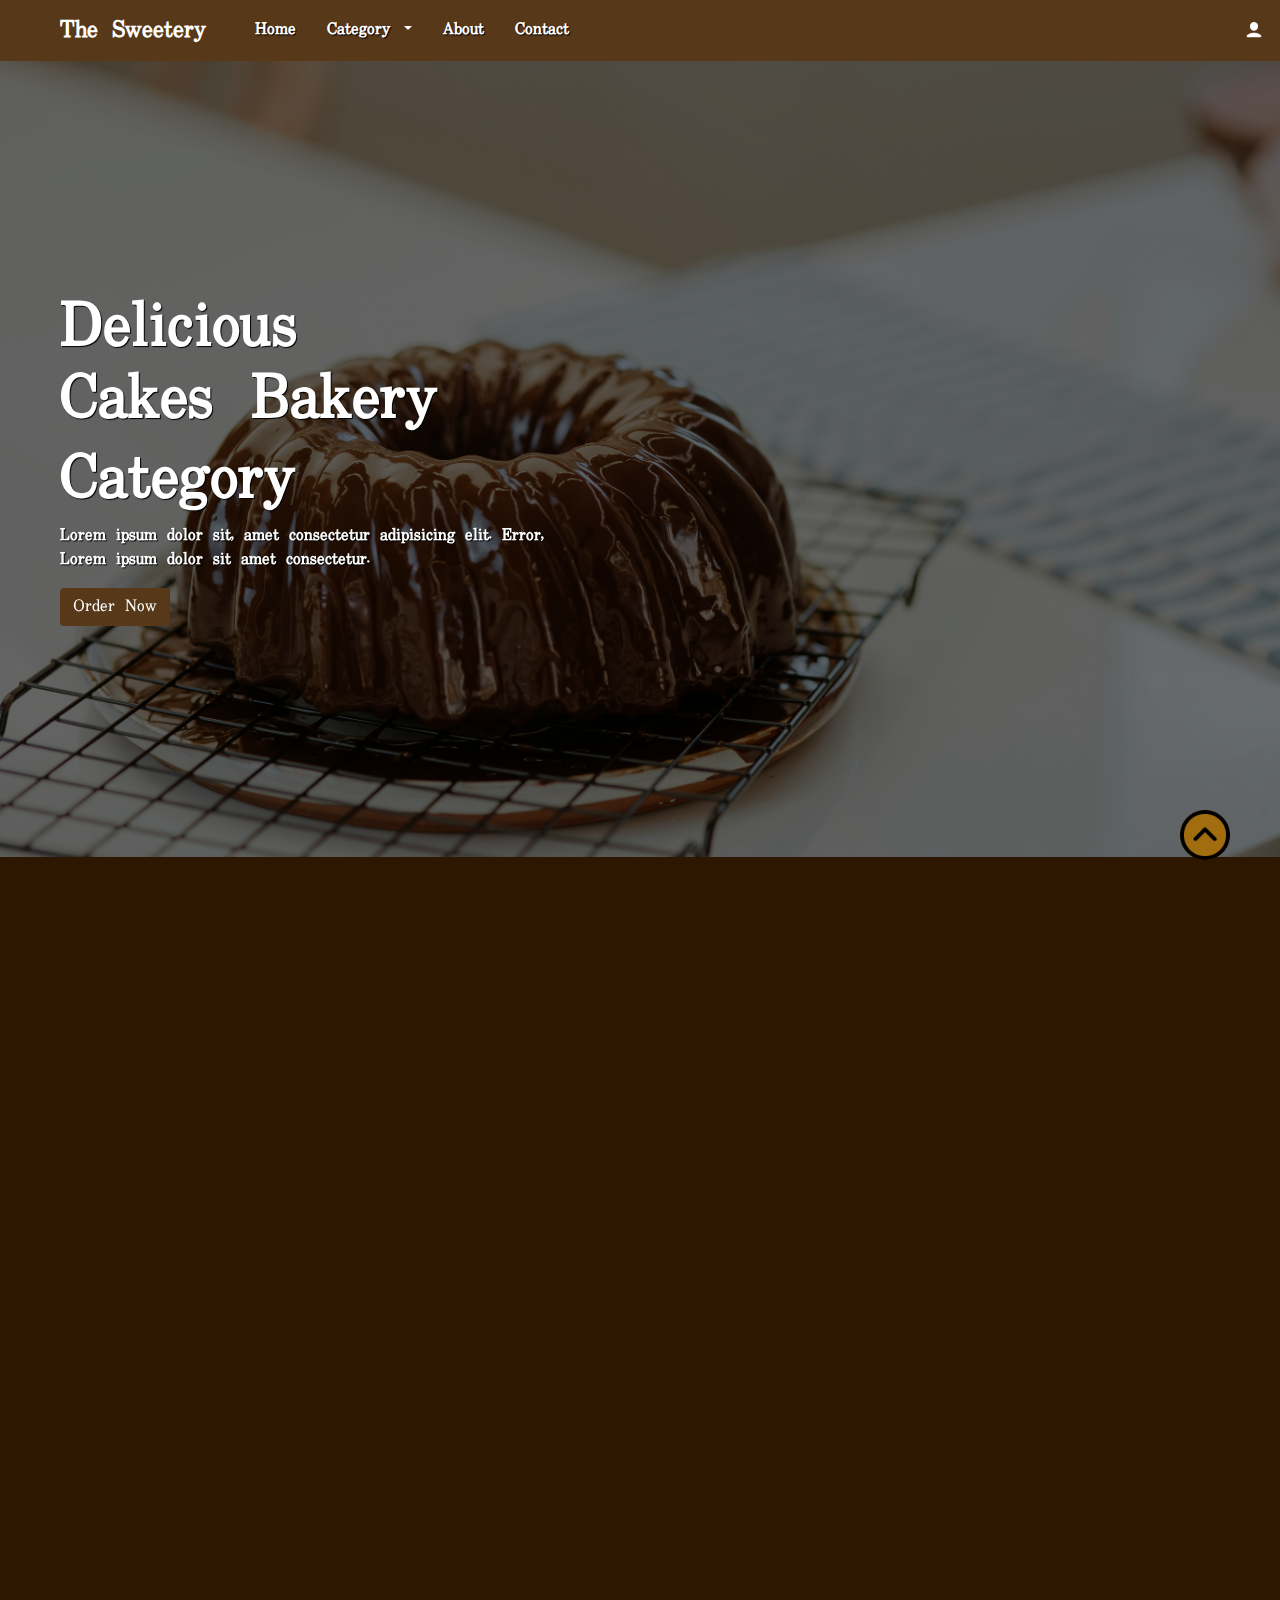
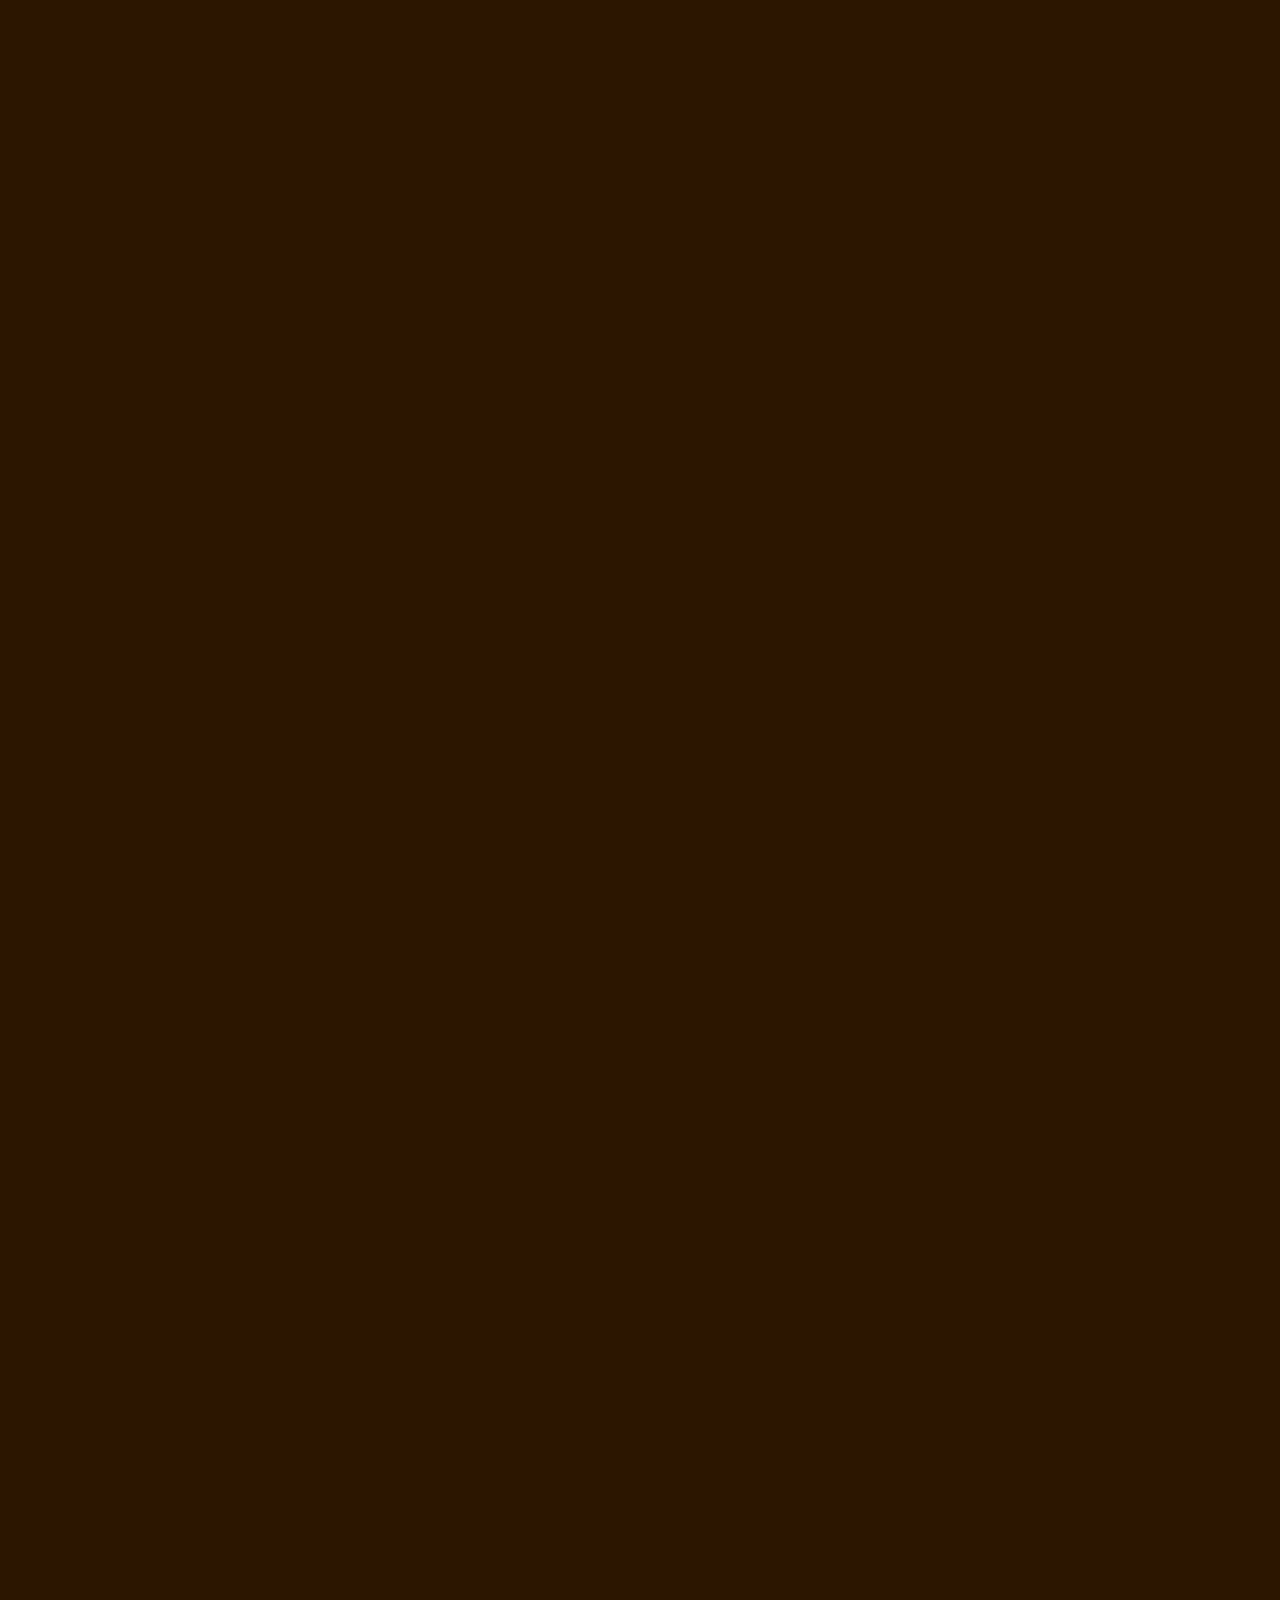
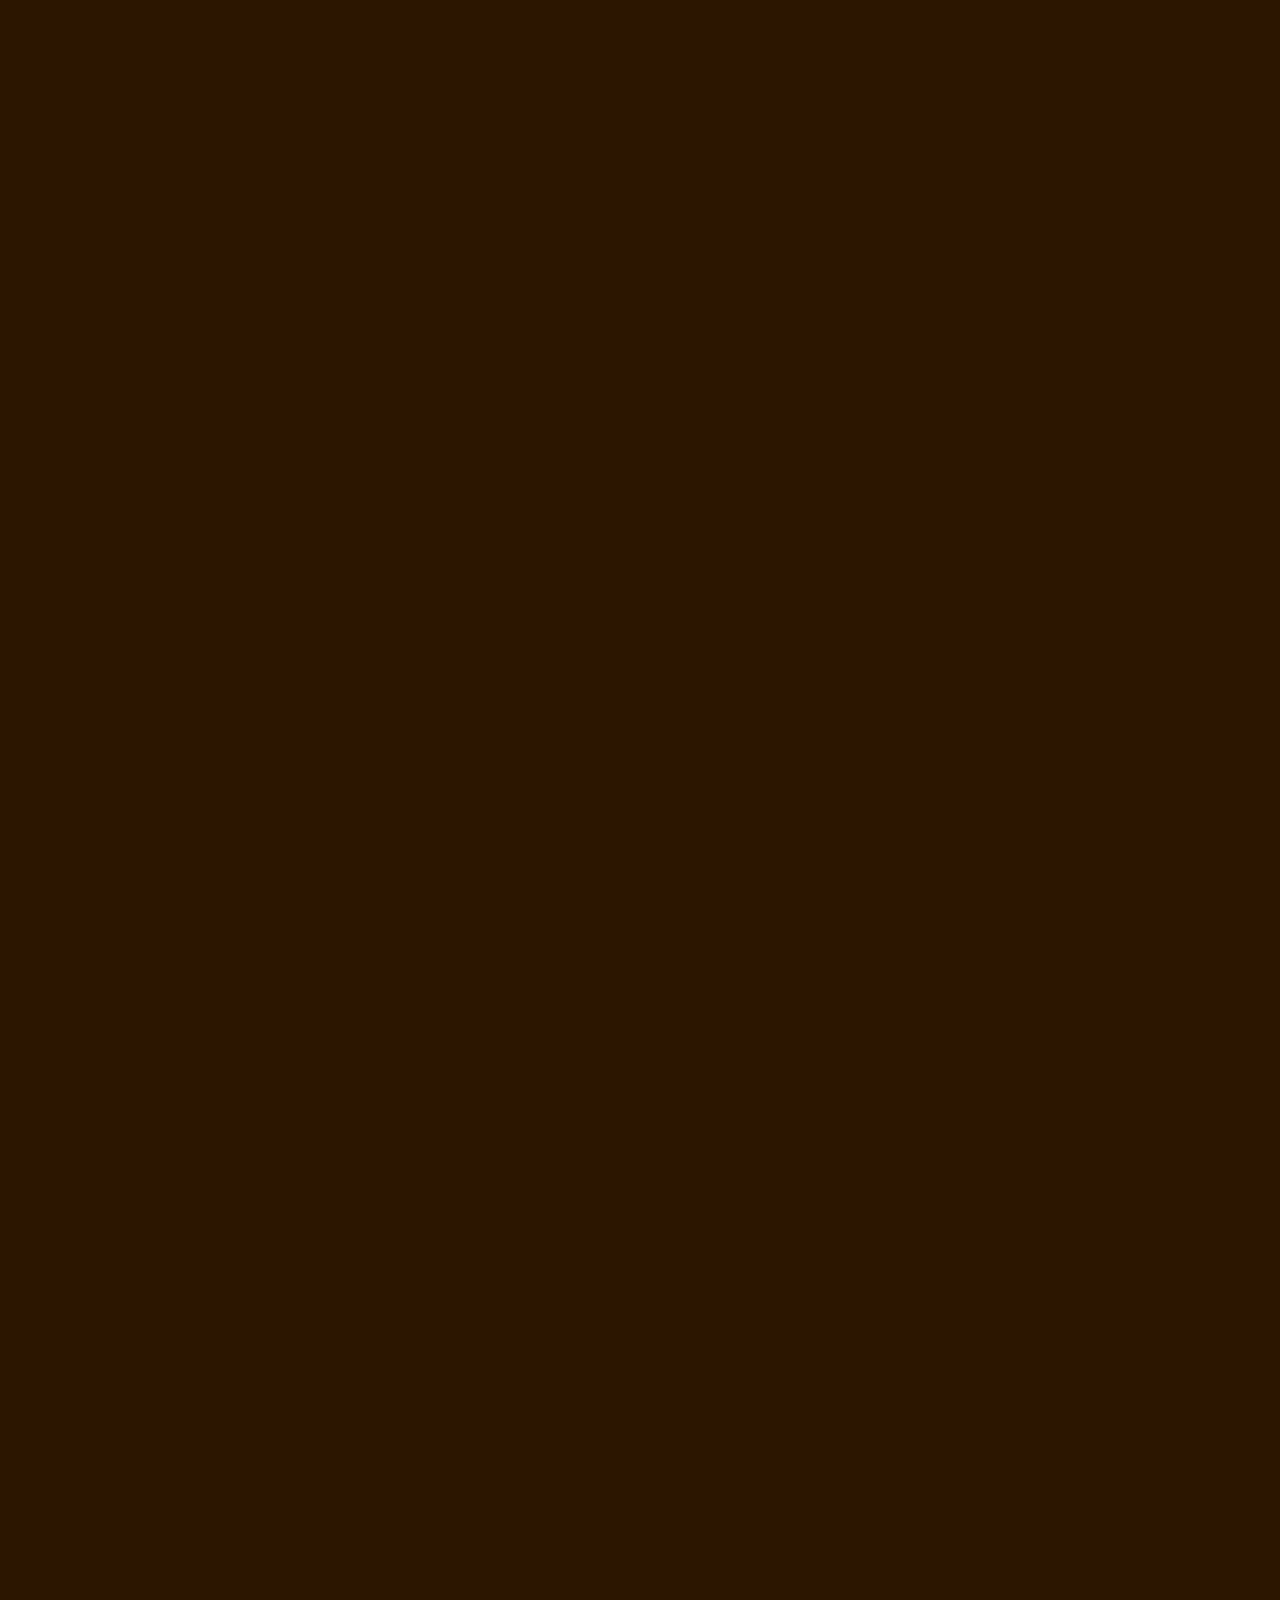
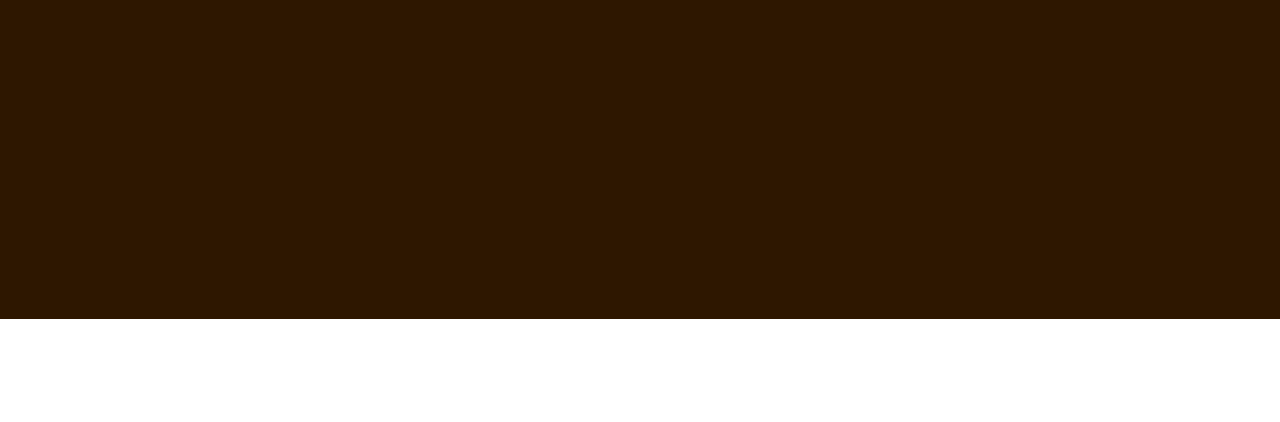
<file: Cake Bakery Website/index.html>
<!DOCTYPE html>
<html lang="en">
<head>
    <meta charset="UTF-8">
    <meta http-equiv="X-UA-Compatible" content="IE=edge">
    <meta name="viewport" content="width=device-width, initial-scale=1.0">
    <title>The Sweetery</title>
    <link rel="shortcut icon" type="image" href="./image/logo.png">
    <link rel="stylesheet" href="style.css">
    <!-- bootstrap links -->
    <link rel="stylesheet" href="https://cdn.jsdelivr.net/npm/bootstrap@4.0.0/dist/css/bootstrap.min.css" integrity="sha384-Gn5384xqQ1aoWXA+058RXPxPg6fy4IWvTNh0E263XmFcJlSAwiGgFAW/dAiS6JXm" crossorigin="anonymous">
    <script src="https://code.jquery.com/jquery-3.2.1.slim.min.js" integrity="sha384-KJ3o2DKtIkvYIK3UENzmM7KCkRr/rE9/Qpg6aAZGJwFDMVNA/GpGFF93hXpG5KkN" crossorigin="anonymous"></script>
    <script src="https://cdn.jsdelivr.net/npm/popper.js@1.12.9/dist/umd/popper.min.js" integrity="sha384-ApNbgh9B+Y1QKtv3Rn7W3mgPxhU9K/ScQsAP7hUibX39j7fakFPskvXusvfa0b4Q" crossorigin="anonymous"></script>
    <script src="https://cdn.jsdelivr.net/npm/bootstrap@4.0.0/dist/js/bootstrap.min.js" integrity="sha384-JZR6Spejh4U02d8jOt6vLEHfe/JQGiRRSQQxSfFWpi1MquVdAyjUar5+76PVCmYl" crossorigin="anonymous"></script>
    <!-- bootstrap links -->
    <!-- fonts links -->
    <link rel="preconnect" href="https://fonts.googleapis.com">
    <link rel="preconnect" href="https://fonts.gstatic.com" crossorigin>
    <link href="https://fonts.googleapis.com/css2?family=Uchen&display=swap" rel="stylesheet">
    <!-- fonts links -->
    <!-- icons links -->
    <link href='https://unpkg.com/boxicons@2.1.2/css/boxicons.min.css' rel='stylesheet'>
    <!-- icons links -->
    <!-- animation links -->
    <link href="https://unpkg.com/aos@2.3.1/dist/aos.css" rel="stylesheet">
    <!-- animation links -->
</head>
<body>
    <div class="all-content">
        <!-- navbar -->
        <nav class="navbar navbar-expand-md" id="navbar">
            <!-- Brand -->
            <a class="navbar-brand" href="#" id="logo">The Sweetery</a>
          
            <!-- Toggler/collapsibe Button -->
            <button class="navbar-toggler" type="button" data-toggle="collapse" data-target="#collapsibleNavbar">
              <span><img src="./image/menu.png" alt="" width="30px"></span>
            </button>
          
            <!-- Navbar links -->
            <div class="collapse navbar-collapse" id="collapsibleNavbar">
              <ul class="navbar-nav">
                <li class="nav-item">
                  <a class="nav-link" href="#">Home</a>
                </li>
                <!-- dropdown -->
                <li class="nav-item dropdown">
                    <a href="#" class="nav-link dropdown-toggle" id="navbardrop" data-toggle="dropdown">
                     Category
                    </a>
                    <div class="dropdown-menu">
                        <a href="#" class="dropdown-item">Birthday Cake</a>
                        <a href="#" class="dropdown-item">Chocolate Cake</a>
                        <a href="#" class="dropdown-item">Party Cake</a>
                        <a href="#" class="dropdown-item">Slice Cake</a>
                        <a href="#" class="dropdown-item">Cup Cake</a>
                    </div>
                </li>
                <!-- dropdown -->
                <li class="nav-item">
                  <a class="nav-link" href="#">About</a>
                </li>
                <li class="nav-item">
                  <a class="nav-link" href="#">Contact</a>
                </li>
              </ul>
            </div>
            <div class="icons">
                <img src="./image/user.png" alt="" width="20px" id="userIcon" onclick="redirectToLogin()">
                <img src="./image/heart.png" alt="" width="20px" id="heartIcon" style="display: none;">
                <img src="./image/add.png" alt="" width="24px" id="addIcon" style="display: none;">
            </div>
          </nav>
        <!-- navbar end -->
      


        <!-- home section -->
        <div class="home">
            <div class="content" data-aos="zoom-out-right">
                <h3>Delicious
                    <br>Cakes Bakery
                </h3>
                <h2>Category <span class="changecontent"></span></h2>
                <p>Lorem ipsum dolor sit, amet consectetur adipisicing elit. Error,
                    <br>Lorem ipsum dolor sit amet consectetur.
                </p>
                <a href="#" class="btn">Order Now</a>
            </div>
            
        </div>
        <!-- home section end -->

      <!-- top cards -->
      <div class="container" id="box"    data-aos="fade-up"
      data-aos-duration="1500">
        <div class="row">
            <div class="col-md-4 py-3 py-md-0">
                <div class="card">
                    <img src="./image/box1.jpg" alt="">
                </div>
            </div>
            <div class="col-md-4 py-3 py-md-0">
                <div class="card">
                    <img src="./image/box2.jpg" alt="">
                </div>
            </div>
            <div class="col-md-4 py-3 py-md-0">
                <div class="card">
                    <img src="./image/box3.jpg" alt="">
                </div>
            </div>
        </div>
      </div>
      <!-- top cards end -->

      <!-- banner -->
        <div class="banner"    data-aos="fade-up"
        data-aos-duration="1500">
            <div class="content">
                <h3>Delicious Cake</h3>
                <h2>UPTO 50% OFF</h2>
                <p>Lorem ipsum dolor sit amet consectetur adipisicing elit. Magnam, quod.</p>
                <div id="btnorder"><button>Order Now</button></div>
            </div>
            <div class="img">
                <img src="./image/banner-background.png" alt="">
            </div>
        </div>
      <!-- banner end -->

      <!-- product cards -->
      <section id="product-cards"    data-aos="fade-up"
      data-aos-duration="1500">
        <div class="container">
            <h1>CAKES</h1>
            <div class="row" style="margin-top:50px;">
               <div class="col-md-3 py-3 py-md-0">
                <div class="card">
                    <div class="overlay">
                        <button type="button" class="btn btn-secondary" title="Quick View"><i><img src="./image/views.png" alt="" width="30px"></i></button>
                        <button type="button" class="btn btn-secondary" title="Add to Wishlist"><i><img src="./image/heart.png" alt="" width="30px"></i></button>
                        <button type="button" class="btn btn-secondary" title="Add to Cart"><i><img src="./image/add.png" alt="" width="30px"></i></button>
                    </div>
                    <img src="./image/c1.png" alt="">
                    <div class="card-body">
                        <h3>Cream Cake</h3>
                        <div class="star">
                          <i class="bx bxs-star checked"></i>
                          <i class="bx bxs-star checked"></i>
                          <i class="bx bxs-star checked"></i>
                          <i class="bx bxs-star "></i>
                          <i class="bx bxs-star "></i>
                        </div>
                        <p>Lorem ipsum dolor sit amet consectetur adipisicing.</p>
                        <h6>$50.10 <span><button>Add Cart</button></span></h6>
                    </div>
                </div>
               </div>
               <div class="col-md-3 py-3 py-md-0">
                <div class="card">
                    <div class="overlay">
                        <button type="button" class="btn btn-secondary" title="Quick View"><i><img src="./image/views.png" alt="" width="30px"></i></button>
                        <button type="button" class="btn btn-secondary" title="Add to Wishlist"><i><img src="./image/heart.png" alt="" width="30px"></i></button>
                        <button type="button" class="btn btn-secondary" title="Add to Cart"><i><img src="./image/add.png" alt="" width="30px"></i></button>
                    </div>
                    <img src="./image/c2.png" alt="">
                    <div class="card-body">
                        <h3>Choco Cake</h3>
                        <div class="star">
                          <i class="bx bxs-star checked"></i>
                          <i class="bx bxs-star checked"></i>
                          <i class="bx bxs-star checked"></i>
                          <i class="bx bxs-star "></i>
                          <i class="bx bxs-star "></i>
                        </div>
                        <p>Lorem ipsum dolor sit amet consectetur adipisicing.</p>
                        <h6>$60.5 <span><button>Add Cart</button></span></h6>
                    </div>
                </div>
               </div>
               <div class="col-md-3 py-3 py-md-0">
                <div class="card">
                    <div class="overlay">
                        <button type="button" class="btn btn-secondary" title="Quick View"><i><img src="./image/views.png" alt="" width="30px"></i></button>
                        <button type="button" class="btn btn-secondary" title="Add to Wishlist"><i><img src="./image/heart.png" alt="" width="30px"></i></button>
                        <button type="button" class="btn btn-secondary" title="Add to Cart"><i><img src="./image/add.png" alt="" width="30px"></i></button>
                    </div>
                    <img src="./image/c3.png" alt="">
                    <div class="card-body">
                        <h3>Slice Cake</h3>
                        <div class="star">
                          <i class="bx bxs-star checked"></i>
                          <i class="bx bxs-star checked"></i>
                          <i class="bx bxs-star checked"></i>
                          <i class="bx bxs-star checked"></i>
                          <i class="bx bxs-star "></i>
                        </div>
                        <p>Lorem ipsum dolor sit amet consectetur adipisicing.</p>
                        <h6>$100.10 <span><button>Add Cart</button></span></h6>
                    </div>
                </div>
               </div>
               <div class="col-md-3 py-3 py-md-0">
                <div class="card">
                    <div class="overlay">
                        <button type="button" class="btn btn-secondary" title="Quick View"><i><img src="./image/views.png" alt="" width="30px"></i></button>
                        <button type="button" class="btn btn-secondary" title="Add to Wishlist"><i><img src="./image/heart.png" alt="" width="30px"></i></button>
                        <button type="button" class="btn btn-secondary" title="Add to Cart"><i><img src="./image/add.png" alt="" width="30px"></i></button>
                    </div>
                    <img src="./image/c4.png" alt="">
                    <div class="card-body">
                        <h3>Fruit Cake</h3>
                        <div class="star">
                          <i class="bx bxs-star checked"></i>
                          <i class="bx bxs-star checked"></i>
                          <i class="bx bxs-star checked"></i>
                          <i class="bx bxs-star checked"></i>
                          <i class="bx bxs-star checked"></i>
                        </div>
                        <p>Lorem ipsum dolor sit amet consectetur adipisicing.</p>
                        <h6>$30.20 <span><button>Add Cart</button></span></h6>
                    </div>
                </div>
               </div>
            </div>






            <div class="row" style="margin-top:50px;"    data-aos="fade-up"
            data-aos-duration="1500">
                <div class="col-md-3 py-3 py-md-0">
                 <div class="card">
                     <div class="overlay">
                         <button type="button" class="btn btn-secondary" title="Quick View"><i><img src="./image/views.png" alt="" width="30px"></i></button>
                         <button type="button" class="btn btn-secondary" title="Add to Wishlist"><i><img src="./image/heart.png" alt="" width="30px"></i></button>
                         <button type="button" class="btn btn-secondary" title="Add to Cart"><i><img src="./image/add.png" alt="" width="30px"></i></button>
                     </div>
                     <img src="./image/c5.png" alt="">
                     <div class="card-body">
                         <h3>Brown Cake</h3>
                         <div class="star">
                           <i class="bx bxs-star checked"></i>
                           <i class="bx bxs-star checked"></i>
                           <i class="bx bxs-star checked"></i>
                           <i class="bx bxs-star "></i>
                           <i class="bx bxs-star "></i>
                         </div>
                         <p>Lorem ipsum dolor sit amet consectetur adipisicing.</p>
                         <h6>$10.5 <span><button>Add Cart</button></span></h6>
                     </div>
                 </div>
                </div>
                <div class="col-md-3 py-3 py-md-0">
                 <div class="card">
                     <div class="overlay">
                         <button type="button" class="btn btn-secondary" title="Quick View"><i><img src="./image/views.png" alt="" width="30px"></i></button>
                         <button type="button" class="btn btn-secondary" title="Add to Wishlist"><i><img src="./image/heart.png" alt="" width="30px"></i></button>
                         <button type="button" class="btn btn-secondary" title="Add to Cart"><i><img src="./image/add.png" alt="" width="30px"></i></button>
                     </div>
                     <img src="./image/c6.png" alt="">
                     <div class="card-body">
                         <h3>Slice Cake</h3>
                         <div class="star">
                           <i class="bx bxs-star checked"></i>
                           <i class="bx bxs-star checked"></i>
                           <i class="bx bxs-star checked"></i>
                           <i class="bx bxs-star "></i>
                           <i class="bx bxs-star "></i>
                         </div>
                         <p>Lorem ipsum dolor sit amet consectetur adipisicing.</p>
                         <h6>$15.5 <span><button>Add Cart</button></span></h6>
                     </div>
                 </div>
                </div>
                <div class="col-md-3 py-3 py-md-0">
                 <div class="card">
                     <div class="overlay">
                         <button type="button" class="btn btn-secondary" title="Quick View"><i><img src="./image/views.png" alt="" width="30px"></i></button>
                         <button type="button" class="btn btn-secondary" title="Add to Wishlist"><i><img src="./image/heart.png" alt="" width="30px"></i></button>
                         <button type="button" class="btn btn-secondary" title="Add to Cart"><i><img src="./image/add.png" alt="" width="30px"></i></button>
                     </div>
                     <img src="./image/c7.png" alt="">
                     <div class="card-body">
                         <h3>Fruit Cake</h3>
                         <div class="star">
                           <i class="bx bxs-star checked"></i>
                           <i class="bx bxs-star checked"></i>
                           <i class="bx bxs-star checked"></i>
                           <i class="bx bxs-star checked"></i>
                           <i class="bx bxs-star "></i>
                         </div>
                         <p>Lorem ipsum dolor sit amet consectetur adipisicing.</p>
                         <h6>$200.10 <span><button>Add Cart</button></span></h6>
                     </div>
                 </div>
                </div>
                <div class="col-md-3 py-3 py-md-0">
                 <div class="card">
                     <div class="overlay">
                         <button type="button" class="btn btn-secondary" title="Quick View"><i><img src="./image/views.png" alt="" width="30px"></i></button>
                         <button type="button" class="btn btn-secondary" title="Add to Wishlist"><i><img src="./image/heart.png" alt="" width="30px"></i></button>
                         <button type="button" class="btn btn-secondary" title="Add to Cart"><i><img src="./image/add.png" alt="" width="30px"></i></button>
                     </div>
                     <img src="./image/c8.png" alt="">
                     <div class="card-body">
                         <h3>Choco Cake</h3>
                         <div class="star">
                           <i class="bx bxs-star checked"></i>
                           <i class="bx bxs-star checked"></i>
                           <i class="bx bxs-star checked"></i>
                           <i class="bx bxs-star checked"></i>
                           <i class="bx bxs-star checked"></i>
                         </div>
                         <p>Lorem ipsum dolor sit amet consectetur adipisicing.</p>
                         <h6>$30.20 <span><button>Add Cart</button></span></h6>
                     </div>
                 </div>
                </div>
             </div>
        </div>
      </section>


      <section id="product-cards"    data-aos="fade-up"
      data-aos-duration="1500">
        <div class="container">
            <h1>BIRTHDAY CAKE</h1>
            <div class="row" style="margin-top: 50px;">
                <div class="col-md-3 py-3 py-md-0">
                    <div class="card">
                        <div class="overlay">
                            <button type="button" class="btn btn-secondary" title="Quick View"><i><img src="./image/views.png" alt="" width="30px"></i></button>
                            <button type="button" class="btn btn-secondary" title="Add to Wishlist"><i><img src="./image/heart.png" alt="" width="30px"></i></button>
                             <button type="button" class="btn btn-secondary" title="Add to Cart"><i><img src="./image/add.png" alt="" width="30px"></i></button>
                        </div>
                        <img src="./image/c9.png" alt="">
                        <div class="card-body">
                            <h3>Birthday cake</h3>
                            <div class="star">
                                <i class="bx bxs-star checked"></i>
                                <i class="bx bxs-star checked"></i>
                                <i class="bx bxs-star checked"></i>
                                <i class="bx bxs-star checked"></i>
                                <i class="bx bxs-star checked"></i>
                            </div>
                            <p>Lorem ipsum dolor sit amet consectetur adipisicing.</p>
                            <h6>$500.10 <span><button>Add Cart</button></span></h6>
                        </div>
                    </div>
                </div>
                <div class="col-md-3 py-3 py-md-0">
                    <div class="card">
                        <div class="overlay">
                            <button type="button" class="btn btn-secondary" title="Quick View"><i><img src="./image/views.png" alt="" width="30px"></i></button>
                            <button type="button" class="btn btn-secondary" title="Add to Wishlist"><i><img src="./image/heart.png" alt="" width="30px"></i></button>
                             <button type="button" class="btn btn-secondary" title="Add to Cart"><i><img src="./image/add.png" alt="" width="30px"></i></button>
                        </div>
                        <img src="./image/c10.png" alt="">
                        <div class="card-body">
                            <h3>Bir Cup cake</h3>
                            <div class="star">
                                <i class="bx bxs-star checked"></i>
                                <i class="bx bxs-star checked"></i>
                                <i class="bx bxs-star checked"></i>
                                <i class="bx bxs-star checked"></i>
                                <i class="bx bxs-star checked"></i>
                            </div>
                            <p>Lorem ipsum dolor sit amet consectetur adipisicing.</p>
                            <h6>300.20 <span><button>Add Cart</button></span></h6>
                        </div>
                    </div>
                </div>
                <div class="col-md-3 py-3 py-md-0">
                    <div class="card">
                        <div class="overlay">
                            <button type="button" class="btn btn-secondary" title="Quick View"><i><img src="./image/views.png" alt="" width="30px"></i></button>
                            <button type="button" class="btn btn-secondary" title="Add to Wishlist"><i><img src="./image/heart.png" alt="" width="30px"></i></button>
                             <button type="button" class="btn btn-secondary" title="Add to Cart"><i><img src="./image/add.png" alt="" width="30px"></i></button>
                        </div>
                        <img src="./image/c11.png" alt="">
                        <div class="card-body">
                            <h3>Birthday cake</h3>
                            <div class="star">
                                <i class="bx bxs-star checked"></i>
                                <i class="bx bxs-star checked"></i>
                                <i class="bx bxs-star checked"></i>
                                <i class="bx bxs-star checked"></i>
                                <i class="bx bxs-star checked"></i>
                            </div>
                            <p>Lorem ipsum dolor sit amet consectetur adipisicing.</p>
                            <h6>$100.50 <span><button>Add Cart</button></span></h6>
                        </div>
                    </div>
                </div>
                <div class="col-md-3 py-3 py-md-0">
                    <div class="card">
                        <div class="overlay">
                            <button type="button" class="btn btn-secondary" title="Quick View"><i><img src="./image/views.png" alt="" width="30px"></i></button>
                            <button type="button" class="btn btn-secondary" title="Add to Wishlist"><i><img src="./image/heart.png" alt="" width="30px"></i></button>
                             <button type="button" class="btn btn-secondary" title="Add to Cart"><i><img src="./image/add.png" alt="" width="30px"></i></button>
                        </div>
                        <img src="./image/c12.png" alt="">
                        <div class="card-body">
                            <h3>Cup cake</h3>
                            <div class="star">
                                <i class="bx bxs-star checked"></i>
                                <i class="bx bxs-star checked"></i>
                                <i class="bx bxs-star checked"></i>
                                <i class="bx bxs-star checked"></i>
                                <i class="bx bxs-star checked"></i>
                            </div>
                            <p>Lorem ipsum dolor sit amet consectetur adipisicing.</p>
                            <h6>$50.10 <span><button>Add Cart</button></span></h6>
                        </div>
                    </div>
                </div>
            </div>
        </div>
      </section>

      <!-- product cards end-->


      <!-- gallary -->
      <section id="gallary"    data-aos="fade-up"
      data-aos-duration="1500">
        <div class="container">
            <h1>OUR GALLARY</h1>
            <div class="row" style="margin-top: 30px;">
                <div class="col-md-4 py-3 py-md-0">
                    <div class="card">
                        <div class="overlay">
                            <h3 class="text-center">Donuts</h3>
                        </div>
                        <img src="./image/o1.png" alt="">
                    </div>
                </div>
                <div class="col-md-4 py-3 py-md-0">
                    <div class="card">
                        <div class="overlay">
                            <h3 class="text-center">Ice Cream</h3>
                        </div>
                        <img src="./image/o2.png" alt="">
                    </div>
                </div>
                <div class="col-md-4 py-3 py-md-0">
                    <div class="card">
                        <div class="overlay">
                            <h3 class="text-center">Cup Cake</h3>
                        </div>
                        <img src="./image/o3.png" alt="">
                    </div>
                </div>
            </div>


            <div class="row" style="margin-top: 30px;"    data-aos="fade-up"
            data-aos-duration="1500">
                <div class="col-md-4 py-3 py-md-0">
                    <div class="card">
                        <div class="overlay">
                            <h3 class="text-center">Delicious Cake</h3>
                        </div>
                        <img src="./image/o4.png" alt="">
                    </div>
                </div>
                <div class="col-md-4 py-3 py-md-0">
                    <div class="card">
                        <div class="overlay">
                            <h3 class="text-center">Chocolate Cake</h3>
                        </div>
                        <img src="./image/o5.png" alt="">
                    </div>
                </div>
                <div class="col-md-4 py-3 py-md-0">
                    <div class="card">
                        <div class="overlay">
                            <h3 class="text-center">Slice Cake</h3>
                        </div>
                        <img src="./image/o6.png" alt="">
                    </div>
                </div>
            </div>
        </div>
      </section>
      <!-- gallary -->



      <!-- about -->
      <div class="container" id="about"    data-aos="fade-up"
      data-aos-duration="1500">
        <h1>ABOUT US</h1>
        <div class="row">
            <div class="col-md-6 py-3 py-md-0">
                <div class="card">
                    <img src="./image/about.png" alt="">
                </div>
            </div>
            <div class="col-md-6 py-3 py-md-0">
                    <p>Lorem ipsum dolor sit amet consectetur, adipisicing elit. Molestias explicabo nulla dicta perferendis cupiditate autem assumenda unde fugit? Corrupti ipsa fugiat similique voluptate temporibus, cupiditate cumque iusto? Necessitatibus suscipit qui molestias odit ad aspernatur harum aliquid ipsam nisi, culpa quae, magnam dolores cupiditate velit exercitationem ratione deleniti dignissimos labore quia esse ea quos consequuntur perferendis aliquam. Est assumenda doloremque nobis, tenetur fuga similique eligendi nihil non officia possimus aliquid animi nisi ipsum qui veritatis repellat harum accusamus odit iusto laudantium voluptatum ipsa ut fugit veniam. Voluptates sint molestiae officia consequuntur iure repudiandae autem reiciendis, perspiciatis veritatis soluta quia velit necessitatibus.</p>                

                <div id="bt"><button>Read More...</button></div>
            </div>
        </div>
      </div>
      <!-- about -->


      <!-- contact  -->
      <div class="container" id="contact"    data-aos="fade-up"
      data-aos-duration="1500">
        <h1>CONTACT US</h1>
        <div class="row">
            <div class="col-md-4 py-1 py-md-0">
                <div class="form-group">
                    <input type="text" class="form-control" id="usr" placeholder="Name">
                </div>
            </div>
            <div class="col-md-4 py-1 py-md-0">
                <div class="form-group">
                    <input type="email" class="form-control" id="eml" placeholder="Email">
                </div>
            </div>
            <div class="col-md-4 py-1 py-md-0">
                <div class="form-group">
                    <input type="number" class="form-control" id="phn" placeholder="Phone">
                </div>
            </div>
            
        </div>
        <div class="form-group">
            <textarea class="form-control" rows="5" id="comment" placeholder="Message"></textarea>
        </div>
        <div id="messagebtn"><button>Send Message</button></div>
      </div>
      <!-- contact end -->


      <!-- footer -->
      <footer id="footer"    data-aos="fade-up"
      data-aos-duration="1500">
        <h1 class="text-center">The Sweetery</h1>
        <p class="text-center">Lorem ipsum dolor sit amet consectetur adipisicing elit. Vitae, accusantium.</p>
        <div class="icons text-center">
            <i class="bx bxl-twitter"></i>
            <i class="bx bxl-facebook"></i>
            <i class="bx bxl-google"></i>
            <i class="bx bxl-skype"></i>
            <i class="bx bxl-instagram"></i>
        </div>
        <div class="copyright text-center">
            &copy; Copyright <strong>The Sweetery</strong> .All Rights Reserved
        </div>
       
      </footer>
      <!-- footer -->

      <a href="#" class="arrow"><i><img src="./image/up-arrow.png" alt="" width="50px"></i></a>



    </div>





    <script src="https://unpkg.com/aos@2.3.1/dist/aos.js"></script>
    <script>
        AOS.init();
    
        // Redirects to login page
        function redirectToLogin() {
            if (!sessionStorage.getItem("username")) {
                window.location.href = "Login.html";
            } else {
                logout(); // Call logout if the user is logged in
            }
        }
    
        // Check if user is logged in
        function checkLoginStatus() {
            const username = sessionStorage.getItem('username'); // Use sessionStorage to get the username
            if (username) {
                document.getElementById('heartIcon').style.display = 'inline'; // Show heart icon
                document.getElementById('addIcon').style.display = 'inline'; // Show add icon
                document.getElementById('userIcon').src = './image/logout.jpg'; // Change user icon to logout image
                document.getElementById('userIcon').onclick = logout; // Set the logout function to the icon click
            } else {
                document.getElementById('heartIcon').style.display = 'none'; // Hide heart icon
                document.getElementById('addIcon').style.display = 'none'; // Hide add icon
                document.getElementById('userIcon').src = './image/user.png'; // Reset to user icon
                document.getElementById('userIcon').onclick = redirectToLogin; // Reset the click function
            }
        }
    
        // Call the function on page load
        window.onload = checkLoginStatus;
    
        // Function to handle login
        document.getElementById('loginForm').addEventListener('submit', function(event) {
            event.preventDefault(); // Prevent form submission
    
            const username = document.getElementById('loginUsername').value;
            const password = document.getElementById('loginPassword').value;
    
            const userData = JSON.parse(localStorage.getItem(username));
            
            if (userData && userData.password === password) {
                sessionStorage.setItem('username', username); // Set username in sessionStorage
                alert('Login successful!');
                window.location.href = 'index.html'; // Redirect to the homepage
            } else {
                alert('Invalid username or password');
            }
        });
    
        // Function to logout the user
        function logout() {
            sessionStorage.removeItem('username'); // Remove username from sessionStorage
            alert('You have logged out successfully.');
            window.location.reload(); // Reload the page to reset the icons
        }
    </script>
    
</body>
</html>
</file>
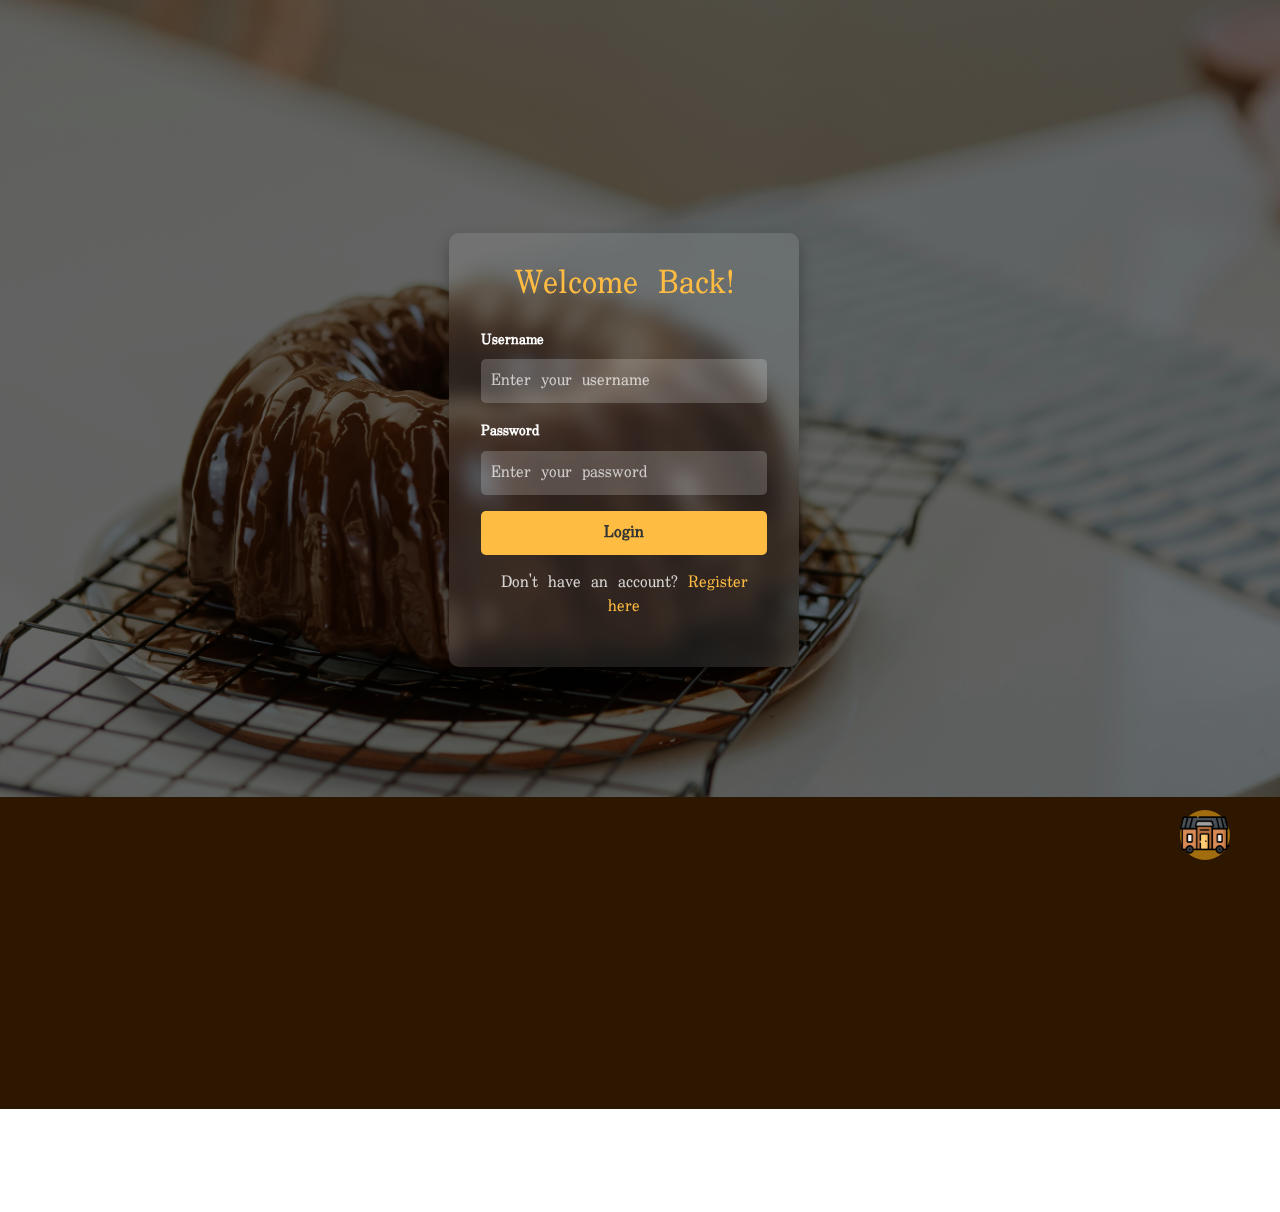
<file: Cake Bakery Website/Login.html>
<!DOCTYPE html>
<html lang="en">
<head>
    <meta charset="UTF-8">
    <meta http-equiv="X-UA-Compatible" content="IE=edge">
    <meta name="viewport" content="width=device-width, initial-scale=1.0">
    <title>The Sweetery</title>
    <link rel="shortcut icon" type="image" href="./image/logo.png">
    <link rel="stylesheet" href="style.css">
    <!-- bootstrap links -->
    <link rel="stylesheet" href="https://cdn.jsdelivr.net/npm/bootstrap@4.0.0/dist/css/bootstrap.min.css" integrity="sha384-Gn5384xqQ1aoWXA+058RXPxPg6fy4IWvTNh0E263XmFcJlSAwiGgFAW/dAiS6JXm" crossorigin="anonymous">
    <script src="https://code.jquery.com/jquery-3.2.1.slim.min.js" integrity="sha384-KJ3o2DKtIkvYIK3UENzmM7KCkRr/rE9/Qpg6aAZGJwFDMVNA/GpGFF93hXpG5KkN" crossorigin="anonymous"></script>
    <script src="https://cdn.jsdelivr.net/npm/popper.js@1.12.9/dist/umd/popper.min.js" integrity="sha384-ApNbgh9B+Y1QKtv3Rn7W3mgPxhU9K/ScQsAP7hUibX39j7fakFPskvXusvfa0b4Q" crossorigin="anonymous"></script>
    <script src="https://cdn.jsdelivr.net/npm/bootstrap@4.0.0/dist/js/bootstrap.min.js" integrity="sha384-JZR6Spejh4U02d8jOt6vLEHfe/JQGiRRSQQxSfFWpi1MquVdAyjUar5+76PVCmYl" crossorigin="anonymous"></script>
    <!-- bootstrap links -->
    <!-- fonts links -->
    <link rel="preconnect" href="https://fonts.googleapis.com">
    <link rel="preconnect" href="https://fonts.gstatic.com" crossorigin>
    <link href="https://fonts.googleapis.com/css2?family=Uchen&display=swap" rel="stylesheet">
    <!-- fonts links -->
    <!-- icons links -->
    <link href='https://unpkg.com/boxicons@2.1.2/css/boxicons.min.css' rel='stylesheet'>
    <!-- icons links -->
    <!-- animation links -->
    <link href="https://unpkg.com/aos@2.3.1/dist/aos.css" rel="stylesheet">
    <!-- animation links -->
</head>
<body>
    <div class="all-content">
        <!-- home section -->
        <div class="home">
            <div class="login-background">
                <div class="login-container" data-aos="fade-up">
                    <h2>Welcome Back!</h2>
                    <form id="loginForm">
                        <div class="form-group">
                            <label for="loginUsername">Username</label>
                            <input type="text" id="loginUsername" placeholder="Enter your username" required>
                        </div>
                        <div class="form-group">
                            <label for="loginPassword">Password</label>
                            <input type="password" id="loginPassword" placeholder="Enter your password" required>
                        </div>
                        <button type="submit" class="login-button">Login</button>
                    </form>
                    <p class="register-text">Don't have an account? <a href="register.html">Register here</a></p>
                </div>
            </div>
        </div>
        <!-- home section end -->

      <!-- footer -->
      <footer id="footer"    data-aos="fade-up"
      data-aos-duration="1500">
        <h1 class="text-center">The Sweetery</h1>
        <p class="text-center">Lorem ipsum dolor sit amet consectetur adipisicing elit. Vitae, accusantium.</p>
        <div class="icons text-center">
            <i class="bx bxl-twitter"></i>
            <i class="bx bxl-facebook"></i>
            <i class="bx bxl-google"></i>
            <i class="bx bxl-skype"></i>
            <i class="bx bxl-instagram"></i>
        </div>
        <div class="copyright text-center">
            &copy; Copyright <strong>The Sweetery</strong> .All Rights Reserved
        </div>

      </footer>
      <!-- footer -->

      <a href="index.html" class="arrow"><i><img src="./image/home2.png" alt="" width="50px"></i></a>


    </div>

    <script src="https://unpkg.com/aos@2.3.1/dist/aos.js"></script>
    <script>
        AOS.init();
// Function to handle login
    document.getElementById('loginForm').addEventListener('submit', function(event) {
    event.preventDefault(); // Prevent form submission

    const username = document.getElementById('loginUsername').value;
    const password = document.getElementById('loginPassword').value;

    const userData = JSON.parse(localStorage.getItem(username));
    
    if (userData && userData.password === password) {
        sessionStorage.setItem('username', username); // Set username in sessionStorage
        alert('Login successful!');
        window.location.href = 'index.html'; // Redirect to the homepage
    } else {
        alert('Invalid username or password');
    }
});



</script>
</body>
</html>
</file>
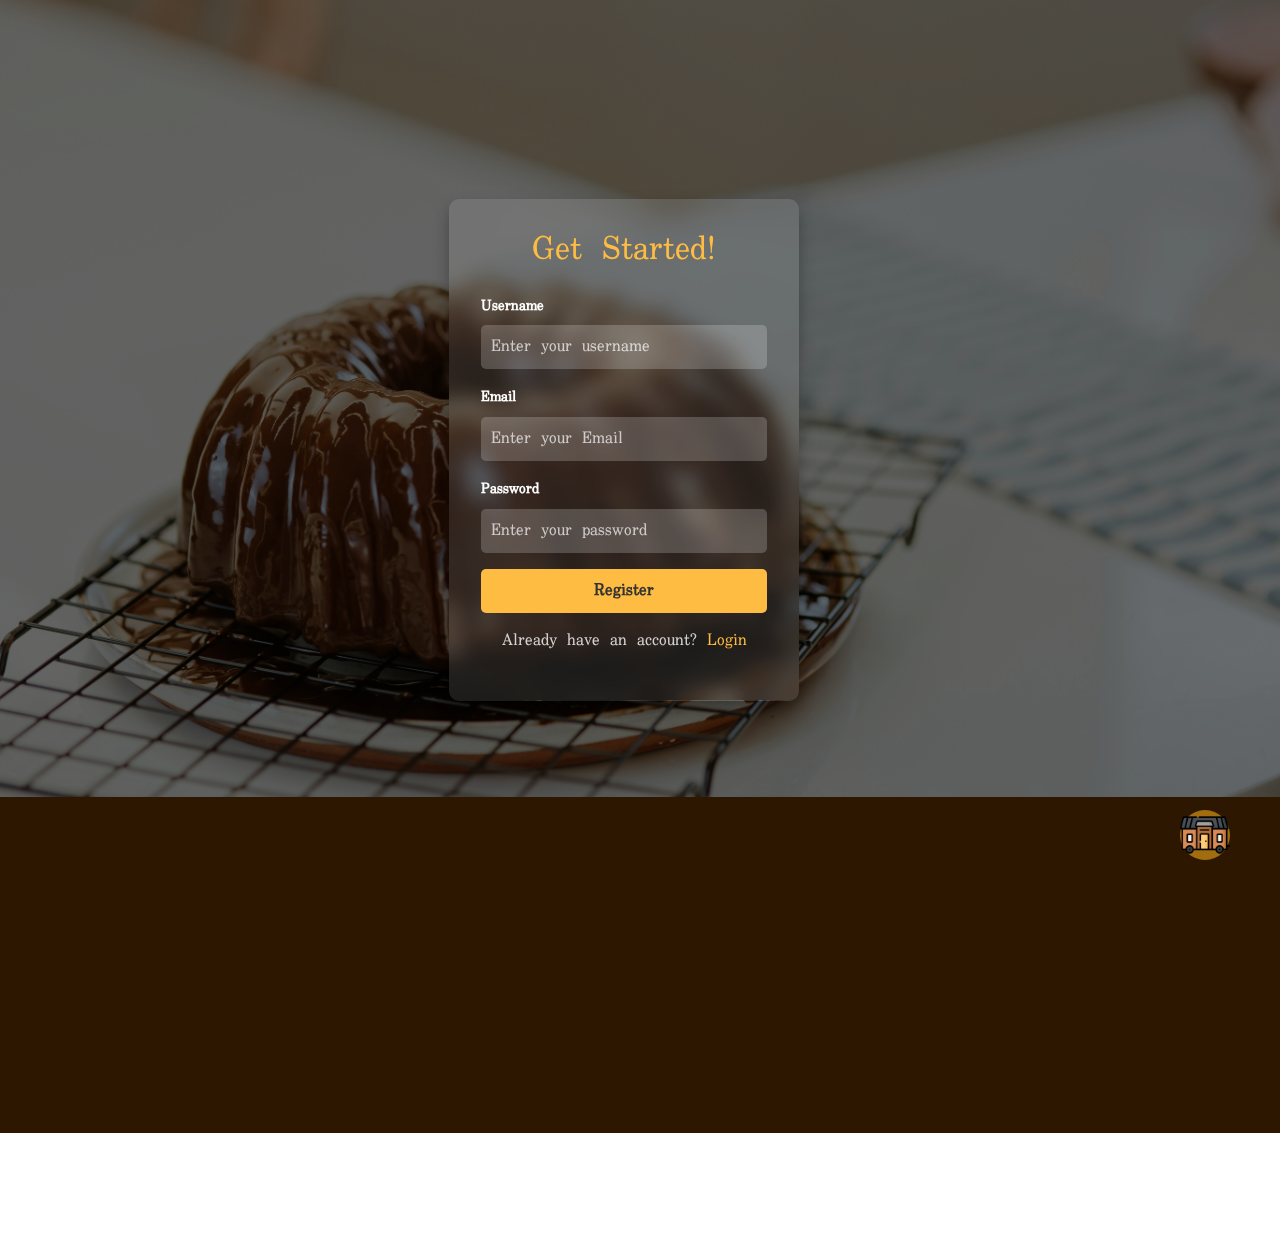
<file: Cake Bakery Website/register.html>
<!DOCTYPE html>
<html lang="en">
<head>
    <meta charset="UTF-8">
    <meta http-equiv="X-UA-Compatible" content="IE=edge">
    <meta name="viewport" content="width=device-width, initial-scale=1.0">
    <title>Candy Carousel</title>
    <link rel="shortcut icon" type="image" href="./image/logo.png">
    <link rel="stylesheet" href="style.css">
    <!-- bootstrap links -->
    <link rel="stylesheet" href="https://cdn.jsdelivr.net/npm/bootstrap@4.0.0/dist/css/bootstrap.min.css" integrity="sha384-Gn5384xqQ1aoWXA+058RXPxPg6fy4IWvTNh0E263XmFcJlSAwiGgFAW/dAiS6JXm" crossorigin="anonymous">
    <script src="https://code.jquery.com/jquery-3.2.1.slim.min.js" integrity="sha384-KJ3o2DKtIkvYIK3UENzmM7KCkRr/rE9/Qpg6aAZGJwFDMVNA/GpGFF93hXpG5KkN" crossorigin="anonymous"></script>
    <script src="https://cdn.jsdelivr.net/npm/popper.js@1.12.9/dist/umd/popper.min.js" integrity="sha384-ApNbgh9B+Y1QKtv3Rn7W3mgPxhU9K/ScQsAP7hUibX39j7fakFPskvXusvfa0b4Q" crossorigin="anonymous"></script>
    <script src="https://cdn.jsdelivr.net/npm/bootstrap@4.0.0/dist/js/bootstrap.min.js" integrity="sha384-JZR6Spejh4U02d8jOt6vLEHfe/JQGiRRSQQxSfFWpi1MquVdAyjUar5+76PVCmYl" crossorigin="anonymous"></script>
    <!-- bootstrap links -->
    <!-- fonts links -->
    <link rel="preconnect" href="https://fonts.googleapis.com">
    <link rel="preconnect" href="https://fonts.gstatic.com" crossorigin>
    <link href="https://fonts.googleapis.com/css2?family=Uchen&display=swap" rel="stylesheet">
    <!-- fonts links -->
    <!-- icons links -->
    <link href='https://unpkg.com/boxicons@2.1.2/css/boxicons.min.css' rel='stylesheet'>
    <!-- icons links -->
    <!-- animation links -->
    <link href="https://unpkg.com/aos@2.3.1/dist/aos.css" rel="stylesheet">
    <!-- animation links -->
</head>
<body>
    <div class="all-content">
        <!-- home section -->
        <div class="home">
            <div class="login-background">
                <div class="login-container" data-aos="fade-up">
                    <h2>Get Started!</h2>
                    <form id="registerForm">
                        <div class="form-group">
                            <label for="regusername">Username</label>
                            <input type="text" id="regusername" placeholder="Enter your username" required>
                        </div>
                        <div class="form-group">
                            <label for="regemail">Email</label>
                            <input type="Email" id="regemail" placeholder="Enter your Email" required>
                        </div>
                        <div class="form-group">
                            <label for="regpassword">Password</label>
                            <input type="password" id="regpassword" placeholder="Enter your password" required>
                        </div>
                        <button type="submit" class="login-button">Register</button>
                    </form>
                    <p class="register-text">Already have an account? <a href="Login.html">Login</a></p>
                </div>
            </div>
        </div>
        <!-- home section end -->

      <!-- footer -->
      <footer id="footer"    data-aos="fade-up"
      data-aos-duration="1500">
        <h1 class="text-center">Cake Bakery</h1>
        <p class="text-center">Lorem ipsum dolor sit amet consectetur adipisicing elit. Vitae, accusantium.</p>
        <div class="icons text-center">
            <i class="bx bxl-twitter"></i>
            <i class="bx bxl-facebook"></i>
            <i class="bx bxl-google"></i>
            <i class="bx bxl-skype"></i>
            <i class="bx bxl-instagram"></i>
        </div>
        <div class="copyright text-center">
            &copy; Copyright <strong>Cake Bakery</strong> .All Rights Reserved
        </div>
        <div class="credite text-center">
            Designed By <a href="#"><span>SA coding</span></a>
        </div>
      </footer>
      <!-- footer -->

      <a href="index.html" class="arrow"><i><img src="./image/home2.png" alt="" width="50px"></i></a>


    </div>





    <script src="https://unpkg.com/aos@2.3.1/dist/aos.js"></script>
    <script>
        AOS.init();

// Function to register a new user
document.getElementById('registerForm')?.addEventListener('submit', function(event) {
    event.preventDefault();
    
    const username = document.getElementById('regusername').value;
    const password = document.getElementById('regpassword').value;
    const email = document.getElementById('regemail').value;

    // Check if username already exists
    if (localStorage.getItem(username)) {
        alert('Username already exists. Please choose another one.');
    } else {
        // Store the user details in local storage
        localStorage.setItem(username, JSON.stringify({ password: password }));
        alert('Registration successful! You can now log in.');
        window.location.href = 'Login.html'; // Redirect to login page
    }
});

// Function to handle login

</script>
</body>
</html>
</file>
<file: Cake Bakery Website/style.css>
*{
    margin: 0;
    padding: 0;
    box-sizing: border-box;
    font-family: 'Uchen', serif;
}
.all-content{
    background: #2e1700;
}
/* navbar */
#navbar{
    background-color: #573818;
    padding-left: 60px;
    font-weight: bold;
}
#logo{
    font-size: 23px;
    color: white;
}
#logo img{
    margin-bottom: 15px;
}
.navbar-nav{
    margin-left: 10px;
}
.nav-link{
    color: white;
    font-weight: bold;
    text-shadow: 1px 1px 1px black;
    margin-left: 15px;
    transition: 0.5s ease;
}
.nav-link:hover{
    background-color: rgba(161,109,14,1);
    color: white;
    border-radius: 5px;
}
.icons{
    margin-left: 30px;
}
.icons img{
    margin-left: 10px;
    transition: 0.5s ease;
    cursor: pointer;
}
.icons img:hover{
    transform: translateY(-5px);
}
@media screen and (max-width:330px){
    #logo{
        font-size: 15px;
    }
}
/* navbar end */
/* home section */
.home{
    width: 100%;
    height: 88.5vh;
    display: flex;
    background-image: linear-gradient(rgba(0,0,0,0.5),rgba(0,0,0,0.5)), url(./image/background1.jpg);
    background-size: cover;
    align-items: center;
    justify-content: center;
    flex-wrap: wrap;
    position: relative;
    z-index: 0;
}
.home .img{
    flex: 1 1 400px;
}
.home .img img{
    width: 100%;
}
.home .content{
    flex: 1 1 400px;
    margin-left: 60px;
}
.content h3{
    color: white;
    font-size: 60px;
    font-weight: bold;
    text-shadow: 1px 1px 1px black;
}
.content h2{
    font-size: 60px;
    color: white;
    text-shadow: 1px 1px 1px black;
    font-weight: bold;
}
.changecontent::after{
    content: ' ';
    color: rgba(161,109,14,1);
    animation: changetext 10s infinite linear;
    font-weight: bold;
}
@keyframes changetext{
    0%{content: "Birthday cake";}
    20%{content: "Chocolate cake";}
    50%{content: "Party cake";}
    60%{content: "Slice cake";}
    100%{content: "Cup cake";}
}
.content p{
    color: white;
    font-weight: bold;
    text-shadow: 1px 1px 1px black;
}
.content .btn{
    width: 110px;
    height: 38px;
    background-color: #573818;
    color: white;
}
@media screen and (max-width:800px){
    .content h3{
        font-size: 50px;
    }
}
@media screen and (max-width:860px){
    .home{
        height: 120vh;
    }
}
@media screen and (max-width:560px){
    .home{
        height: 100vh;
    }
}
@media screen and (max-width:330px){
    .content h2{
        font-size: 30px;
    }
    .content h3{
        font-size: 30px;
    }
}
/* home section end */

/* top cards */
#box{
    margin-top: 50px;
}
#box .card{
    box-shadow: 0px 0px 5px black;
    margin-top: 10px;
    transition: 0.5s ease;
    cursor: pointer;
}
#box .card:hover{
    transform: translateY(-10px);
}
/* top cards end */
/* banner */
.banner{
    width: 100%;
    height: 60vh;
    display: flex;
    background-image: linear-gradient(rgba(0,0,0,0.6),rgba(0,0,0,0.6)), url(./image/banner2.png);
    background-size: cover;
    align-items: center;
    justify-content: center;
    flex-wrap: wrap;
    box-shadow: 0px 0px 10px black;
    margin-top: 50px;
}
.banner .img{
    flex: 1 1 400px;
}
.banner .img img{
    width: 100%;
}
.banner .content{
    flex: 1 1 400px;
    margin-left: 60px;
    margin-top: 60px;
}
.banner .content h3{
    color: rgba(161,109,14,1);
    font-weight: bold;
}
.banner .content h2{
    font-size: 50px;
    color: rgba(161,109,14,1);
    font-weight: bold;
    text-shadow: 1px 1px 1px black;
}
.banner .content p{
    color: rgba(161,109,14,1);
}
#btnorder button{
    width: 150px;
    height: 32px;
    letter-spacing: 5px;
    background-color: rgba(161,109,14,1);
    color: white;
    border: none;
    border-radius: 5px;
    cursor: pointer;
}
@media screen and (max-width:800px){
    .banner .content h3{
        font-size: 50px;
    }
}
@media screen and (max-width:855px){
    .banner{
        height: 100vh;
    }
}
/* banner end */
/* product cards */
#product-cards h1{
    text-align: center;
    font-weight: bold;
    margin-top: 50px;
    color: rgba(161,109,14,1);
    text-shadow: 1px 1px 1px black;
    border-bottom: 2px solid rgba(161,109,14,1);
}
#product-cards .card{
    background-color: rgba(161,109,14,1);
    box-shadow: 0 0 3px black;
    border-radius: 5px;
    cursor: pointer;
}
.overlay{
    display: block;
    opacity: 0;
    position: absolute;
    top: 10%;
    margin-left: 0;
    width: 70px;
}
#product-cards .card:hover .overlay{
    opacity: 1;
    margin-left: 5%;
    transition: 0.5s ease;
}
.overlay i img{
    background-color: #2e1700;
    height: 30px;
    width: 30px;
    font-size: 20px;
    padding: 7px;
    margin: -20%;
    margin-bottom: 5%;
    cursor: pointer;
}
.overlay .btn-secondary{
    background: transparent !important;
    border: none;
    box-shadow: none;
}
#product-cards h3{
    color: white;
    text-shadow: 1px 1px 1px black;
}
.star .checked{
     color: yellow;
}
#product-cards p{
    color: #2e1700;
    font-weight: bold;
}
#product-cards h6{
    font-size: 20px;
    color: #2e1700;
    font-weight: bold;
}
#product-cards h6 span button{
    width: 100px;
    height: 26px;
    font-size: 15px;
    background: transparent;
    letter-spacing: 3px;
    border: 2px solid #573818;
    border-radius: 5px;
    float: right;
    font-weight: bold;
    transition: 0.5s ease;
    cursor: pointer;
}
#product-cards h6 span button:hover{
    background-color: #2e1700;
    color: white;
}

/* product cards end */

/* gallary */
#gallary{
    margin-top: 50px;
}
#gallary h1{
    text-align: center;
    font-weight: bold;
    margin-top: 50px;
    color: rgba(161,109,14,1);
    text-shadow: 1px 1px 1px black;
    border-bottom: 2px solid rgba(161,109,14,1);
}
#gallary .card{
    box-shadow: 3px 3px 3px black;
    cursor: pointer;
}
#gallary .overlay{
    opacity: 0;
    width: 100%;
    color: white;
    text-shadow: 1px 1px 1px black;
}
#gallary .card:hover .overlay{
    opacity: 5;
    margin-top: 20%;
    transition: 0.5s ease;
}
/* gallary */

/* about */
#about{
    margin-top: 50px;
}
#about h1{
    text-align: center;
    font-weight: bold;
    margin-top: 50px;
    color: rgba(161,109,14,1);
    text-shadow: 1px 1px 1px black;
    border-bottom: 2px solid rgba(161,109,14,1);
}
#about .card{
    background-color: rgba(161,109,14,1);
    box-shadow: 0px 0px 5px black;
}
#about p{
    color: rgba(161,109,14,1);
    text-shadow: 1px 1px 1px black;
    font-weight: bold;
}
#bt button{
    width: 150px;
    height: 32px;
    letter-spacing: 3px;
    background-color: rgba(161,109,14,1);
    color: white;
    border: none;
    cursor: pointer;
}
@media screen and (max-width:1000px){
    #about p{
        font-size: 10px;
    }
}
@media screen and (max-width:760px){
    #about p{
        font-size: 20px;
    }
}
/* about */

/* contact */
#contact{
    margin-top: 100px;
}
#contact h1{
    text-align: center;
    font-weight: bold;
    margin-top: 50px;
    color: rgba(161,109,14,1);
    text-shadow: 1px 1px 1px black;
    border-bottom: 2px solid rgba(161,109,14,1);
}
#contact input{
    background-color: rgba(161,109,14,1);
}
#contact input::placeholder{
    color: white;
}
#contact textarea{
    background-color: rgba(161,109,14,1);
}
#contact textarea::placeholder{
    color: white;
}
#messagebtn{
    text-align: center;
}
#messagebtn button{
    width: 200px;
    height: 30px;
    letter-spacing: 3px;
    font-weight: bold;
    background: transparent;
    border: 2px solid white;
    color: white;
    transition: 0.5s;
    cursor: pointer;
}
#messagebtn button:hover{
    background-color: rgba(161,109,14,1);
}
/* contact */

/* footer */
#footer{
    width: 100%;    
    background-color: #573818;
    box-shadow: 0px 0px 5px black;
    margin-top: 100px;
}
#footer h1{
    color: white;
    padding-top: 30px;
}
#footer p{
    color: white;
}
.icons i{
    background-color: white;
    color: #573818;
    border-radius: 50px;
    padding: 6px;
    font-size: 30px;
    transition: 0.5s;
    cursor: pointer;
}
.icons i:hover{
    background-color: rgba(161,109,14,1);
    color: white;
}
.copyright{
    color: white;
    margin-top: 20px;
}
.credite{
    color: white;
}
/* footer */
html{
    scroll-behavior: smooth;
}
.arrow{
    position: fixed;
    background-color: rgba(161,109,14,1);
    border-radius: 50px;
    height: 50px;
    bottom: 40px;
    right: 50px;
    text-decoration: none;
    text-align: center;
    line-height: 50px;
}






/* Login Background */
.login-background {
    display: flex;
     align-items: center;
    height: 100vh;
    padding-right: 2rem; /* Adds some padding from the right edge */
   
}

/* Login Container */
.login-container {
    background: rgba(255, 255, 255, 0.1);
    padding: 2rem;
    border-radius: 10px;
    box-shadow: 0px 8px 16px rgba(0, 0, 0, 0.3);
    width: 350px;
    text-align: center;
    color: #fff;
    font-family: 'Poppins', sans-serif;
    backdrop-filter: blur(10px);
    
}

.login-container h2 {
    font-family: 'Uchen', sans-serif;
    margin-bottom: 1.5rem;
    color: #ffbc42;
}

/* Form Fields */
.form-group {
    margin-bottom: 1rem;
    text-align: left;
}

.form-group label {
    font-weight: 600;
    font-size: 0.9rem;
}

.form-group input {
    width: 100%;
    padding: 10px;
    border: none;
    border-radius: 5px;
    background: rgba(255, 255, 255, 0.2);
    color: #fff;
    font-size: 1rem;
}

.form-group input::placeholder {
    color: rgba(255, 255, 255, 0.7);
}

/* Button Styling */
.login-button {
    width: 100%;
    padding: 10px;
    border: none;
    border-radius: 5px;
    background-color: #ffbc42;
    color: #333;
    font-size: 1rem;
    font-weight: bold;
    cursor: pointer;
    transition: 0.3s;
}

.login-button:hover {
    background-color: #ffc870;
    transform: scale(1.05);
}

/* Register Link */
.register-text {
    margin-top: 1rem;
    color: rgba(255, 255, 255, 0.8);
}

.register-text a {
    color: #ffbc42;
    text-decoration: none;
}

.register-text a:hover {
    text-decoration: underline;
}
</file>
